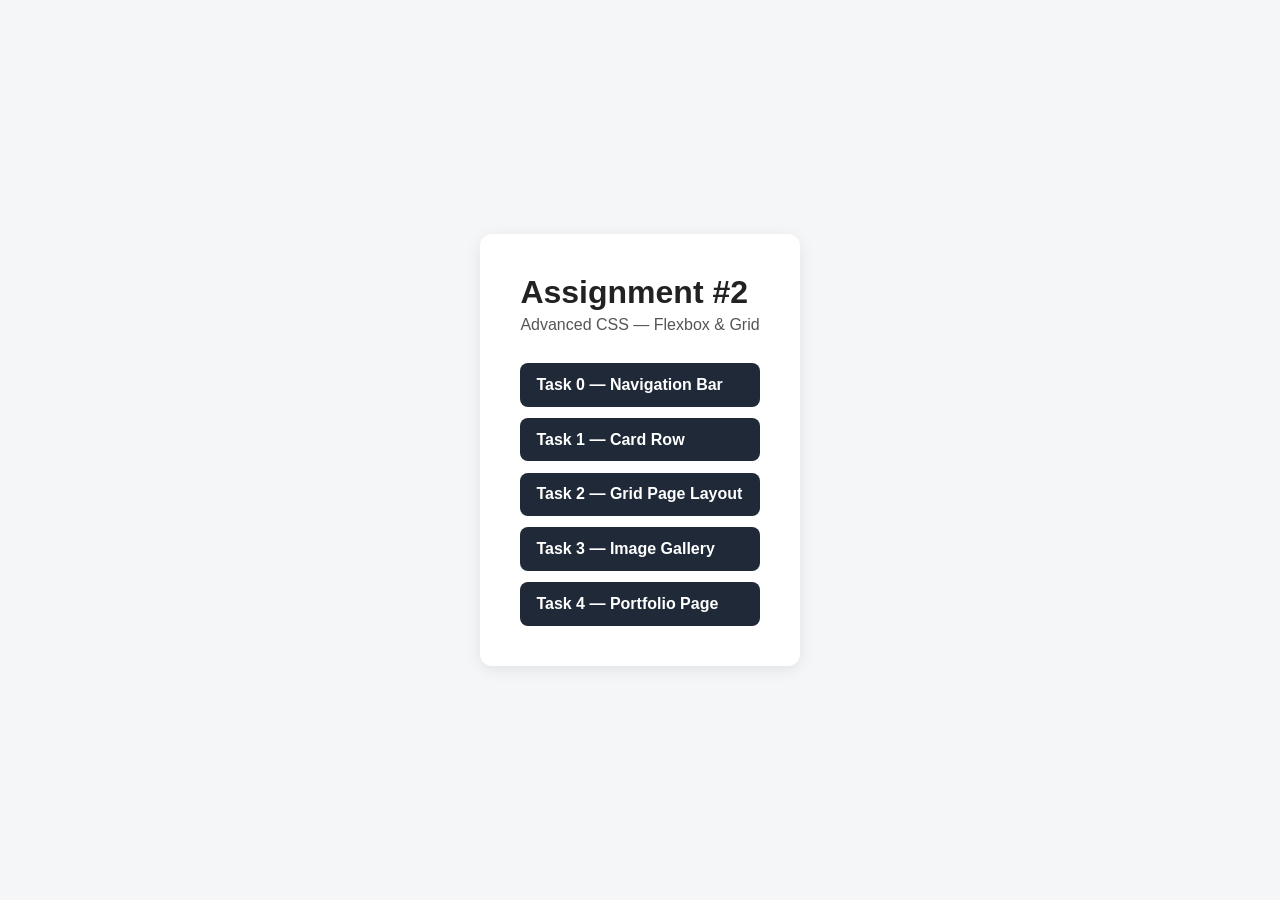
<file: index.html>
<!DOCTYPE html>
<html lang="en">
<head>
  <meta charset="UTF-8" />
  <meta name="viewport" content="width=device-width, initial-scale=1.0" />
  <title>Assignment 2 - Flexbox & Grid</title>
  <style>
    * { margin: 0; padding: 0; box-sizing: border-box; font-family: "Segoe UI", Arial, sans-serif; }
    body { background: #f4f6f8; color: #222; display: flex; align-items: center; justify-content: center; min-height: 100vh; }
    .hub { max-width: 480px; padding: 2.5rem; background: white; border-radius: 12px; box-shadow: 0 4px 16px rgba(0,0,0,0.08); }
    h1 { margin-bottom: 0.3rem; }
    p { color: #555; margin-bottom: 1.8rem; }
    ul { list-style: none; display: flex; flex-direction: column; gap: 0.7rem; }
    a { display: block; padding: 0.8rem 1rem; background: #1f2937; color: white; text-decoration: none; border-radius: 8px; font-weight: 600; transition: background 0.2s ease; }
    a:hover { background: #4f9dff; }
  </style>
</head>
<body>
  <div class="hub">
    <h1>Assignment #2</h1>
    <p>Advanced CSS — Flexbox &amp; Grid</p>
    <ul>
      <li><a href="task0-navbar/index.html">Task 0 — Navigation Bar</a></li>
      <li><a href="task1-cards/index.html">Task 1 — Card Row</a></li>
      <li><a href="task2-grid-layout/index.html">Task 2 — Grid Page Layout</a></li>
      <li><a href="task3-gallery/index.html">Task 3 — Image Gallery</a></li>
      <li><a href="task4-portfolio/index.html">Task 4 — Portfolio Page</a></li>
    </ul>
  </div>
</body>
</html>
</file>
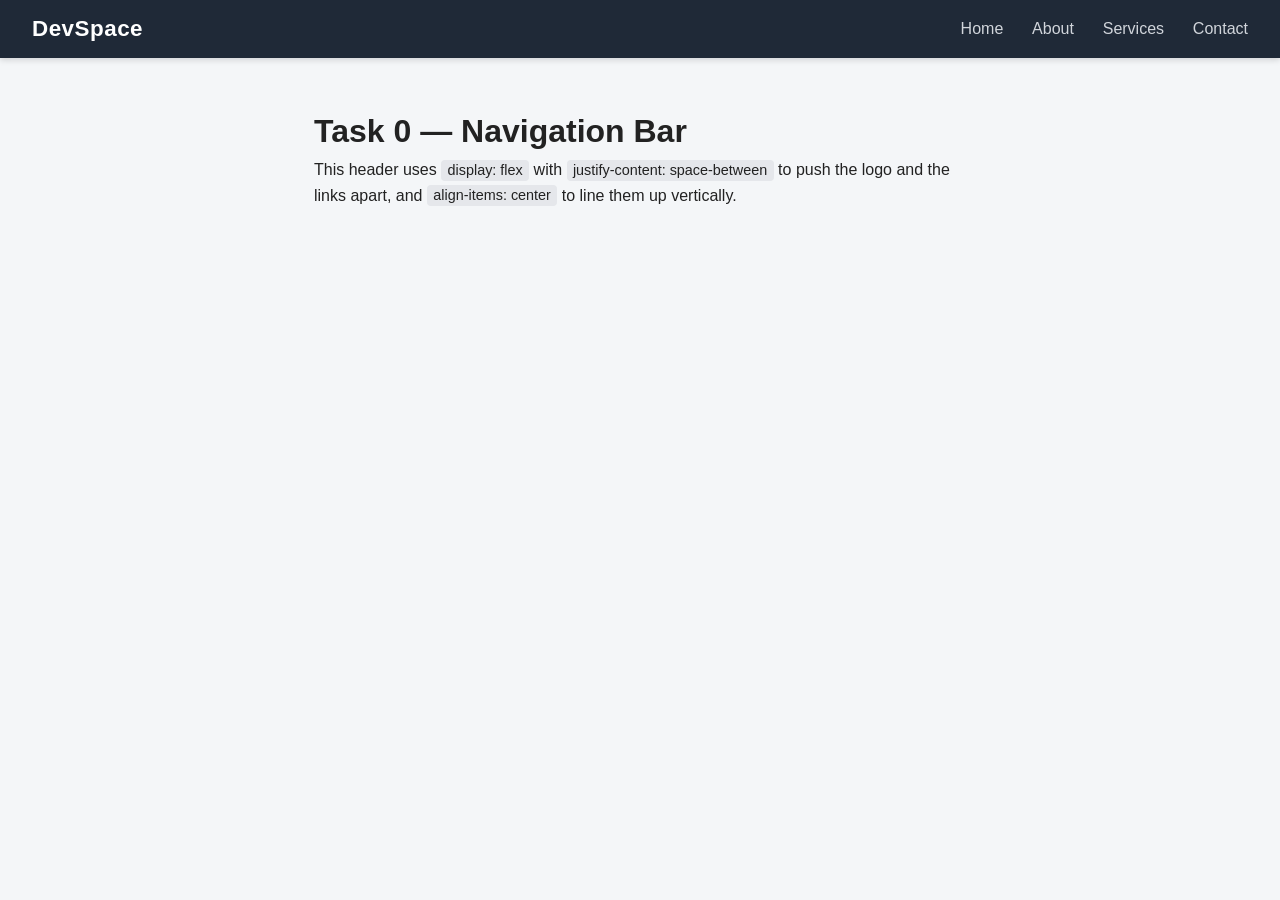
<file: task0-navbar/index.html>
<!DOCTYPE html>
<html lang="en">
<head>
  <meta charset="UTF-8" />
  <meta name="viewport" content="width=device-width, initial-scale=1.0" />
  <title>Task 0 - Navbar (Flexbox)</title>
  <link rel="stylesheet" href="style.css" />
</head>
<body>

  <!-- HEADER = flex container. Logo on the left, nav links on the right -->
  <header class="navbar">
    <div class="navbar__logo">DevSpace</div>

    <nav>
      <ul class="navbar__links">
        <li><a href="#">Home</a></li>
        <li><a href="#">About</a></li>
        <li><a href="#">Services</a></li>
        <li><a href="#">Contact</a></li>
      </ul>
    </nav>
  </header>

  <main class="page-content">
    <h1>Task 0 — Navigation Bar</h1>
    <p>
      This header uses <code>display: flex</code> with
      <code>justify-content: space-between</code> to push the logo and the
      links apart, and <code>align-items: center</code> to line them up
      vertically.
    </p>
  </main>

</body>
</html>
</file>
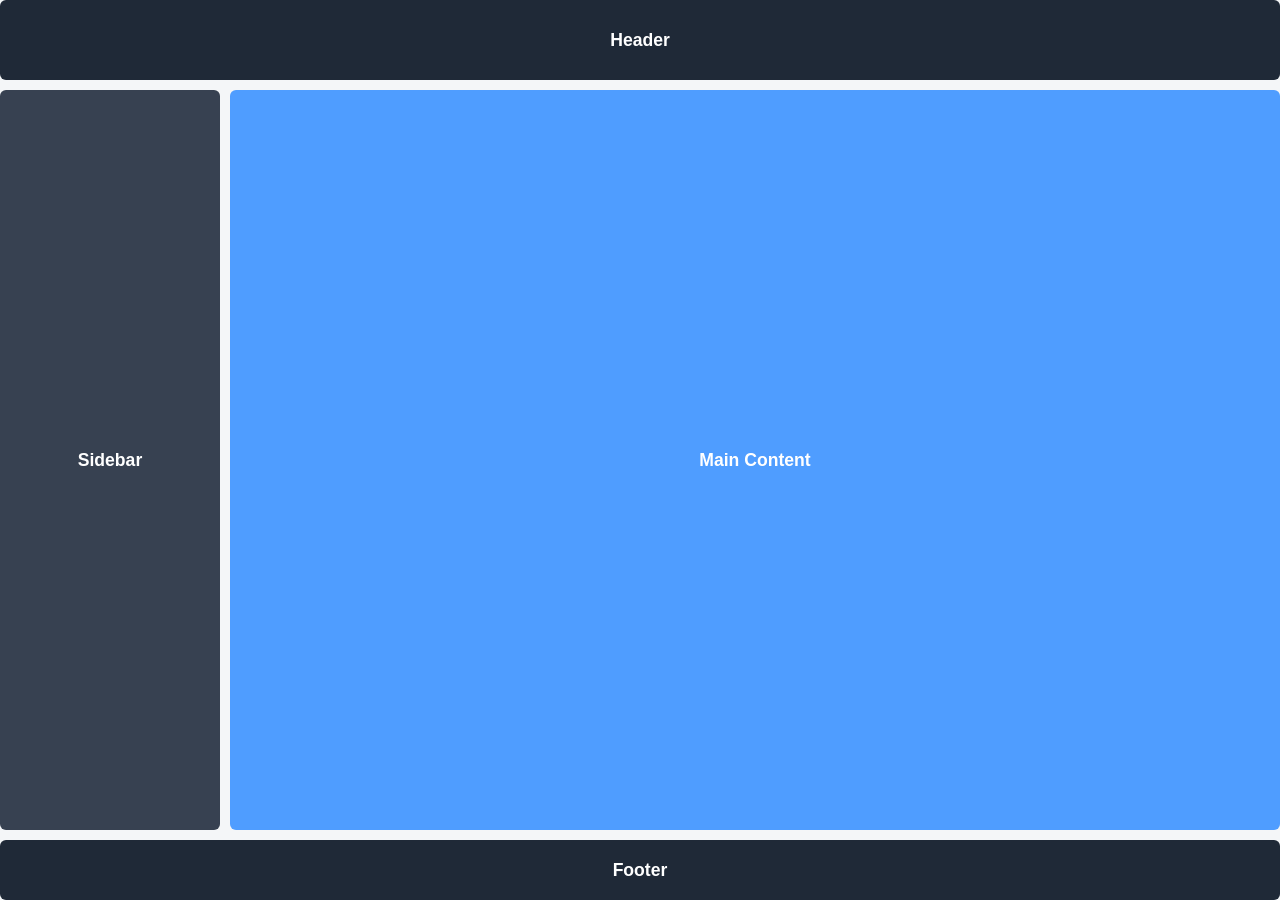
<file: task2-grid-layout/index.html>
<!DOCTYPE html>
<html lang="en">
<head>
  <meta charset="UTF-8" />
  <meta name="viewport" content="width=device-width, initial-scale=1.0" />
  <title>Task 2 - Grid Page Layout</title>
  <link rel="stylesheet" href="style.css" />
</head>
<body>

  <!-- .layout is the grid container. Each child is placed via grid-area -->
  <div class="layout">
    <header class="area area--header">Header</header>
    <aside class="area area--sidebar">Sidebar</aside>
    <main class="area area--main">Main Content</main>
    <footer class="area area--footer">Footer</footer>
  </div>

</body>
</html>
</file>
<file: task0-navbar/style.css>
/* ---------- Base reset ---------- */
* {
  margin: 0;
  padding: 0;
  box-sizing: border-box;
  font-family: "Segoe UI", Arial, sans-serif;
}

body {
  background-color: #f4f6f8;
  color: #222;
}

/* ---------- Navbar ---------- */

.navbar {
  display: flex;               /* turns the header into a flex container */
  justify-content: space-between; /* logo goes left, links go right */
  align-items: center;         /* vertically centers logo + links */
  padding: 1rem 2rem;
  background-color: #1f2937;
  box-shadow: 0 2px 6px rgba(0, 0, 0, 0.15);
}

.navbar__logo {
  color: #ffffff;
  font-size: 1.4rem;
  font-weight: 700;
  letter-spacing: 0.5px;
}

.navbar__links {
  display: flex;        /* the <ul> itself is also a flex container */
  align-items: center;
  gap: 1.8rem;           /* spacing between links, no margin hacks needed */
  list-style: none;
}

.navbar__links a {
  text-decoration: none;
  color: #d1d5db;
  font-weight: 500;
  transition: color 0.2s ease;
}

.navbar__links a:hover {
  color: #4f9dff;
}

/* ---------- Page content below the navbar ---------- */

.page-content {
  max-width: 700px;
  margin: 3rem auto;
  padding: 0 1.5rem;
  line-height: 1.6;
}

.page-content code {
  background: #e5e7eb;
  padding: 0.15rem 0.4rem;
  border-radius: 4px;
  font-size: 0.9rem;
}
</file>
<file: task2-grid-layout/style.css>
* {
  margin: 0;
  padding: 0;
  box-sizing: border-box;
  font-family: "Segoe UI", Arial, sans-serif;
}

body {
  background-color: #f4f6f8;
}

/* ---------- Grid layout ---------- */

.layout {
  display: grid;
  min-height: 100vh;

  /* 3 rows: header auto-height, main content takes remaining space, footer auto-height */
  grid-template-rows: 80px 1fr 60px;

  /* 2 columns: sidebar fixed width, main content flexible */
  grid-template-columns: 220px 1fr;

  /* This is what actually maps each area name to a row/column position */
  grid-template-areas:
    "header  header"
    "sidebar main"
    "footer  footer";

  gap: 10px;
}

.area {
  display: flex;
  align-items: center;
  justify-content: center;
  color: white;
  font-weight: 600;
  font-size: 1.1rem;
  border-radius: 6px;
}

.area--header {
  grid-area: header;   /* matches the name used in grid-template-areas */
  background-color: #1f2937;
}

.area--sidebar {
  grid-area: sidebar;
  background-color: #374151;
}

.area--main {
  grid-area: main;
  background-color: #4f9dff;
}

.area--footer {
  grid-area: footer;
  background-color: #1f2937;
}

/* ---------- Responsive: stack everything on small screens ---------- */
@media (max-width: 700px) {
  .layout {
    grid-template-rows: 80px auto auto 60px;
    grid-template-columns: 1fr;
    grid-template-areas:
      "header"
      "sidebar"
      "main"
      "footer";
  }
}
</file>
